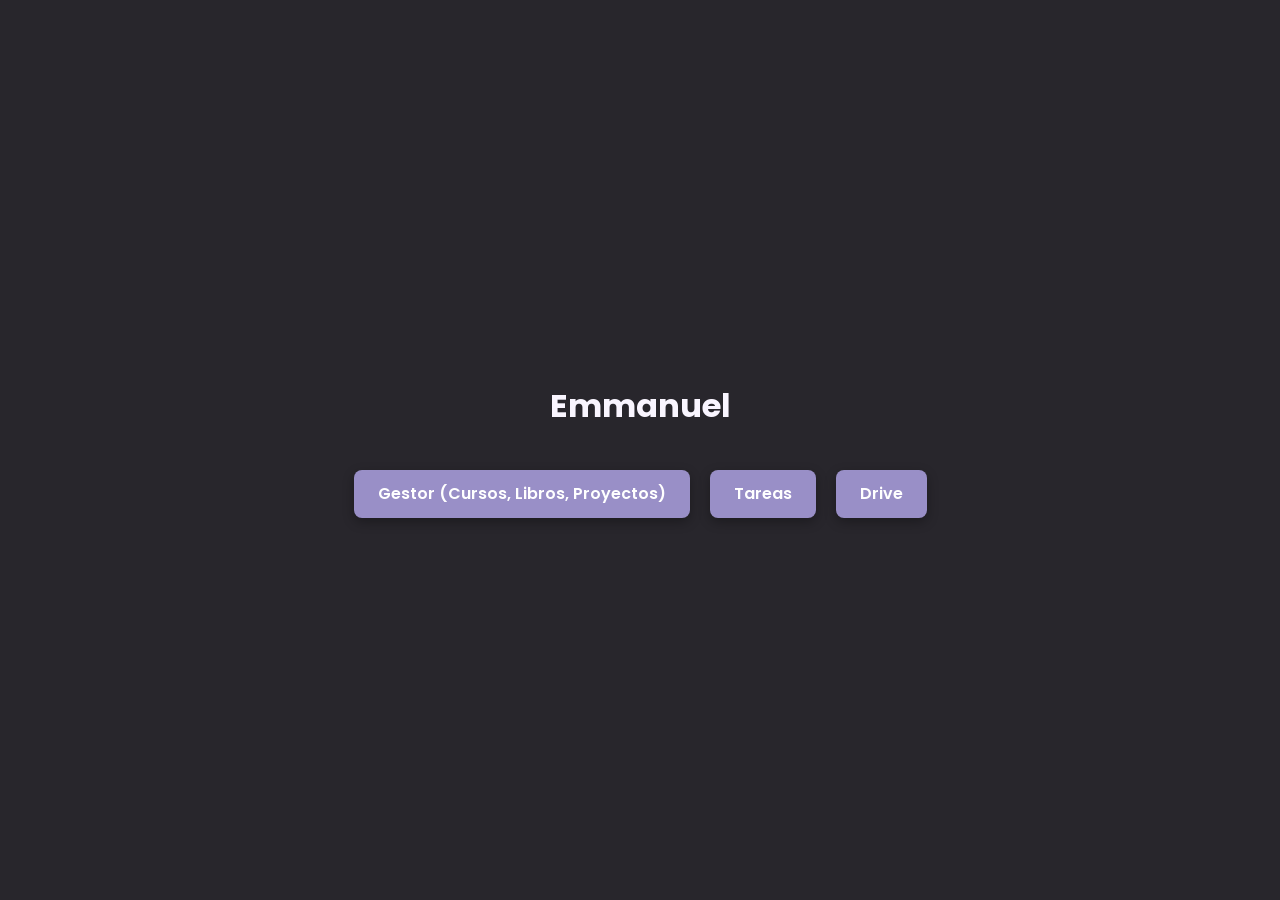
<file: index.html>
<!DOCTYPE html>
<html lang="es">
<head>
    <meta charset="UTF-8">
    <meta name="viewport" content="width=device-width, initial-scale=1.0">
    <title>Emmanuel - Gestor Personal</title>
    <link href="https://fonts.googleapis.com/css2?family=Poppins:wght@400;500;600;700&display=swap" rel="stylesheet">
    <link rel="stylesheet" href="new-styles.css">
    <style>
        body { font-family: 'Poppins', sans-serif; background-color: #28262c; color: #f9f5ff; min-height: 100vh; display: flex; flex-direction: column; align-items: center; justify-content: center; gap: 20px; }
        h1 { margin-bottom: 20px; }
        .links { display: flex; gap: 20px; flex-wrap: wrap; justify-content: center; }
        .link { background: #998fc7; color: white; padding: 12px 24px; border-radius: 8px; text-decoration: none; font-weight: 600; box-shadow: 0 4px 12px rgba(0,0,0,0.3); transition: all 0.2s ease; }
        .link:hover { background: #d4c2fc; transform: translateY(-2px); }
    </style>
</head>
<body>
    <h1>Emmanuel</h1>
    <div class="links">
        <a href="gestor/gestor.html" class="link">Gestor (Cursos, Libros, Proyectos)</a>
        <a href="tareas/tareas.html" class="link">Tareas</a>
        <a href="drive/drive.html" class="link">Drive</a>
    </div>
</body>
</html>
</file>
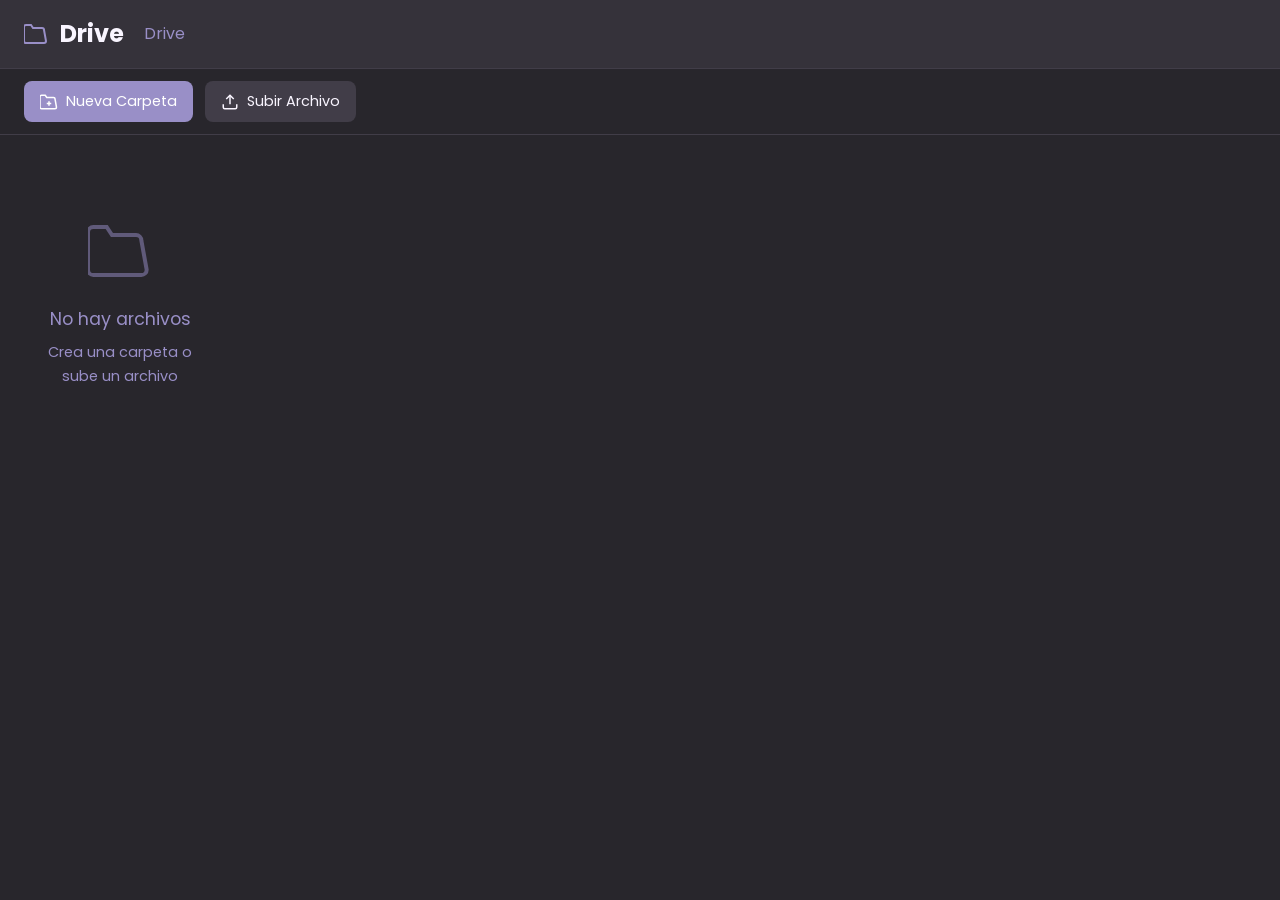
<file: drive.html>
<!DOCTYPE html>
<html lang="es">
<head>
    <meta charset="UTF-8">
    <meta name="viewport" content="width=device-width, initial-scale=1.0">
    <title>Drive - Mis Archivos</title>
    <link href="https://fonts.googleapis.com/css2?family=Poppins:wght@400;500;600;700&display=swap" rel="stylesheet">
    <link rel="stylesheet" href="new-styles.css">
    <style>
        body { font-family: 'Poppins', sans-serif; background-color: #28262c; color: #f9f5ff; min-height: 100vh; margin: 0; }
        
        .drive-header {
            background: #35323a;
            padding: 16px 24px;
            display: flex;
            align-items: center;
            gap: 20px;
            border-bottom: 1px solid #413d48;
        }
        
        .drive-header h1 {
            font-size: 1.5rem;
            margin: 0;
            display: flex;
            align-items: center;
            gap: 12px;
        }
        
        .drive-header h1 svg { color: #998fc7; }
        
        .breadcrumb {
            display: flex;
            align-items: center;
            gap: 8px;
            color: #998fc7;
        }
        
        .breadcrumb span { cursor: pointer; }
        .breadcrumb span:hover { color: #d4c2fc; }
        
        .drive-toolbar {
            padding: 12px 24px;
            display: flex;
            gap: 12px;
            border-bottom: 1px solid #413d48;
        }
        
        .drive-btn {
            background: #413d48;
            border: none;
            color: #f9f5ff;
            padding: 10px 16px;
            border-radius: 8px;
            cursor: pointer;
            font-family: inherit;
            font-size: 0.9rem;
            display: flex;
            align-items: center;
            gap: 8px;
            transition: all 0.2s ease;
        }
        
        .drive-btn:hover { background: #998fc7; }
        
        .drive-btn.primary {
            background: #998fc7;
            color: white;
        }
        
        .drive-btn.primary:hover { background: #d4c2fc; }
        
        .file-grid {
            display: grid;
            grid-template-columns: repeat(auto-fill, minmax(180px, 1fr));
            gap: 16px;
            padding: 24px;
        }
        
        .file-item {
            background: #35323a;
            border-radius: 12px;
            padding: 20px;
            text-align: center;
            cursor: pointer;
            transition: all 0.2s ease;
            border: 1px solid transparent;
        }
        
        .file-item:hover {
            border-color: #998fc7;
            transform: translateY(-2px);
        }
        
        .file-item.folder { background: #413d48; }
        
        .file-icon {
            width: 48px;
            height: 48px;
            margin: 0 auto 12px;
        }
        
        .file-icon svg {
            width: 100%;
            height: 100%;
            color: #998fc7;
        }
        
        .file-icon.folder svg { color: #d4c2fc; }
        
        .file-name {
            font-size: 0.9rem;
            word-break: break-word;
        }
        
        .file-meta {
            font-size: 0.75rem;
            color: #998fc7;
            margin-top: 4px;
        }
        
        .context-menu {
            position: fixed;
            background: #35323a;
            border: 1px solid #413d48;
            border-radius: 8px;
            padding: 8px 0;
            min-width: 160px;
            box-shadow: 0 4px 20px rgba(0,0,0,0.5);
            z-index: 1000;
            display: none;
        }
        
        .context-menu.show { display: block; }
        
        .context-menu-item {
            padding: 10px 16px;
            cursor: pointer;
            display: flex;
            align-items: center;
            gap: 10px;
        }
        
        .context-menu-item:hover { background: #413d48; }
        
        .modal {
            position: fixed;
            top: 0;
            left: 0;
            width: 100%;
            height: 100%;
            background: rgba(0,0,0,0.7);
            display: flex;
            align-items: center;
            justify-content: center;
            z-index: 2000;
            display: none;
        }
        
        .modal.show { display: flex; }
        
        .modal-content {
            background: #35323a;
            padding: 24px;
            border-radius: 12px;
            width: 100%;
            max-width: 400px;
        }
        
        .modal h2 { margin-top: 0; }
        
        .modal input {
            width: 100%;
            padding: 12px;
            background: #413d48;
            border: 1px solid #413d48;
            border-radius: 8px;
            color: #f9f5ff;
            font-size: 1rem;
            margin-bottom: 16px;
            font-family: inherit;
        }
        
        .modal input:focus {
            outline: none;
            border-color: #998fc7;
        }
        
        .modal-buttons {
            display: flex;
            gap: 12px;
            justify-content: flex-end;
        }
        
        .empty-drive {
            text-align: center;
            padding: 60px 20px;
            color: #998fc7;
        }
        
        .empty-drive svg {
            width: 64px;
            height: 64px;
            margin-bottom: 16px;
            opacity: 0.5;
        }
        
        .empty-drive p { font-size: 1.1rem; margin-bottom: 8px; }
        .empty-drive span { font-size: 0.9rem; }
    </style>
</head>
<body>
    <div class="drive-header">
        <h1>
            <svg width="24" height="24" viewBox="0 0 24 24" fill="none" stroke="currentColor" stroke-width="2">
                <path d="M22 19a2 2 0 0 1-2 2H2a2 2 0 0 1-2-2V5a2 2 0 0 1 2-2h5l2 3h9a2 2 0 0 1 2 2z"></path>
            </svg>
            Drive
        </h1>
        <div class="breadcrumb" id="breadcrumb"></div>
    </div>
    
    <div class="drive-toolbar">
        <button class="drive-btn primary" onclick="Drive.showNewFolderModal()">
            <svg width="18" height="18" viewBox="0 0 24 24" fill="none" stroke="currentColor" stroke-width="2">
                <path d="M22 19a2 2 0 0 1-2 2H2a2 2 0 0 1-2-2V5a2 2 0 0 1 2-2h5l2 3h9a2 2 0 0 1 2 2z"></path>
                <line x1="12" y1="11" x2="12" y2="17"></line>
                <line x1="9" y1="14" x2="15" y2="14"></line>
            </svg>
            Nueva Carpeta
        </button>
        <button class="drive-btn" onclick="Drive.uploadFile()">
            <svg width="18" height="18" viewBox="0 0 24 24" fill="none" stroke="currentColor" stroke-width="2">
                <path d="M21 15v4a2 2 0 0 1-2 2H5a2 2 0 0 1-2-2v-4"></path>
                <polyline points="17 8 12 3 7 8"></polyline>
                <line x1="12" y1="3" x2="12" y2="15"></line>
            </svg>
            Subir Archivo
        </button>
    </div>
    
    <div class="file-grid" id="file-grid"></div>
    
    <div class="context-menu" id="context-menu">
        <div class="context-menu-item" onclick="Drive.openFile()">
            <svg width="16" height="16" viewBox="0 0 24 24" fill="none" stroke="currentColor" stroke-width="2">
                <path d="M22 19a2 2 0 0 1-2 2H2a2 2 0 0 1-2-2V5a2 2 0 0 1 2-2h5l2 3h9a2 2 0 0 1 2 2z"></path>
            </svg>
            Abrir
        </div>
        <div class="context-menu-item" onclick="Drive.renameFile()">
            <svg width="16" height="16" viewBox="0 0 24 24" fill="none" stroke="currentColor" stroke-width="2">
                <path d="M11 4H4a2 2 0 0 0-2 2v14a2 2 0 0 0 2 2h14a2 2 0 0 0 2-2v-7"></path>
                <path d="M18.5 2.5a2.121 2.121 0 0 1 3 3L12 15l-4 1 1-4 9.5-9.5z"></path>
            </svg>
            Renombrar
        </div>
        <div class="context-menu-item" onclick="Drive.deleteFile()">
            <svg width="16" height="16" viewBox="0 0 24 24" fill="none" stroke="currentColor" stroke-width="2">
                <polyline points="3 6 5 6 21 6"></polyline>
                <path d="M19 6v14a2 2 0 0 1-2 2H7a2 2 0 0 1-2-2V6m3 0V4a2 2 0 0 1 2-2h4a2 2 0 0 1 2 2v2"></path>
            </svg>
            Eliminar
        </div>
    </div>
    
    <div class="modal" id="folder-modal">
        <div class="modal-content">
            <h2>Nueva Carpeta</h2>
            <input type="text" id="folder-name-input" placeholder="Nombre de la carpeta">
            <div class="modal-buttons">
                <button class="drive-btn" onclick="Drive.hideModal()">Cancelar</button>
                <button class="drive-btn primary" onclick="Drive.createFolder()">Crear</button>
            </div>
        </div>
    </div>
    
    <div class="modal" id="rename-modal">
        <div class="modal-content">
            <h2>Renombrar</h2>
            <input type="text" id="rename-input" placeholder="Nuevo nombre">
            <div class="modal-buttons">
                <button class="drive-btn" onclick="Drive.hideModal()">Cancelar</button>
                <button class="drive-btn primary" onclick="Drive.saveRename()">Guardar</button>
            </div>
        </div>
    </div>
    
    <input type="file" id="file-input" style="display: none;">

    <script src="drive.js"></script>
</body>
</html>
</file>
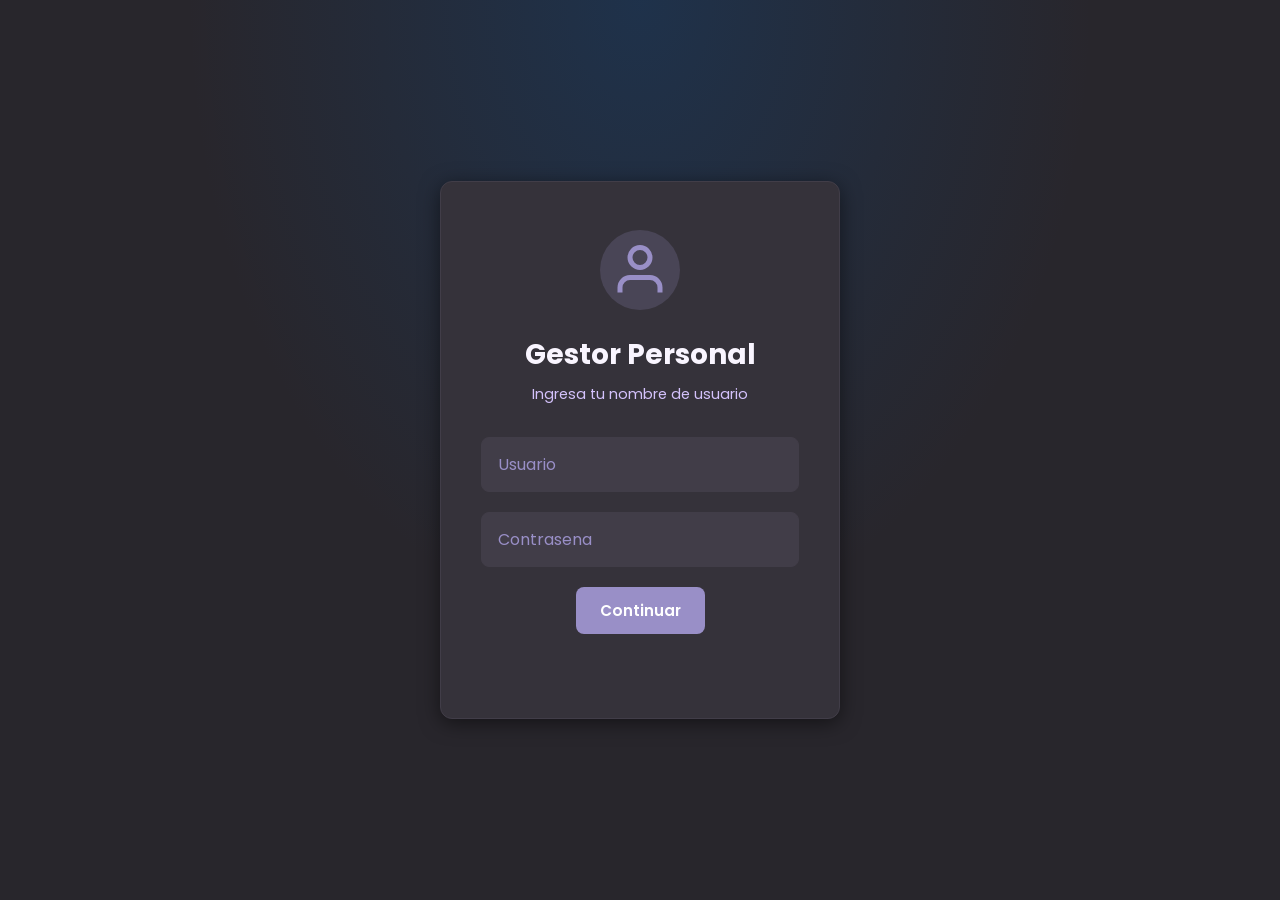
<file: gestor.html>
<!DOCTYPE html>
<html lang="es">
<head>
    <meta charset="UTF-8">
    <meta name="viewport" content="width=device-width, initial-scale=1.0">
    <title>Gestor Personal</title>
    <link rel="preconnect" href="https://fonts.googleapis.com">
    <link rel="preconnect" href="https://fonts.gstatic.com" crossorigin>
    <link href="https://fonts.googleapis.com/css2?family=Poppins:wght@400;500;600;700&display=swap" rel="stylesheet">
    <link rel="stylesheet" href="new-styles.css">
</head>
<body>
    <div id="app">
        <div id="login-view" class="view">
            <div class="login-container">
                <div class="logo">
                    <svg width="60" height="60" viewBox="0 0 24 24" fill="none" stroke="currentColor" stroke-width="2">
                        <path d="M20 21v-2a4 4 0 0 0-4-4H8a4 4 0 0 0-4 4v2"></path>
                        <circle cx="12" cy="7" r="4"></circle>
                    </svg>
                </div>
                <h1>Gestor Personal</h1>
                <p class="subtitle" id="login-subtitle">Ingresa tu nombre de usuario</p>
                <form id="login-form">
                    <div class="input-group">
                        <input type="text" id="username" placeholder="Usuario" required autocomplete="off">
                    </div>
                    <div class="input-group">
                        <input type="password" id="password" placeholder="Contrasena" required autocomplete="off">
                    </div>
                    <button type="submit" class="btn btn-primary" id="login-btn">Continuar</button>
                </form>
                <p class="error" id="login-error"></p>
            </div>
        </div>

        <div id="main-view" class="view hidden">
            <nav class="navbar">
                <div class="nav-brand">
                    <span class="user-greeting" id="user-greeting"></span>
                </div>
                <div class="nav-tabs">
                    <button class="nav-tab active" data-module="courses">
                        <svg width="18" height="18" viewBox="0 0 24 24" fill="none" stroke="currentColor" stroke-width="2">
                            <path d="M22 10v6M2 10l10-5 10 5-10 5z"></path>
                            <path d="M6 12v5c3 3 9 3 12 0v-5"></path>
                        </svg>
                        Cursos
                    </button>
                    <button class="nav-tab" data-module="books">
                        <svg width="18" height="18" viewBox="0 0 24 24" fill="none" stroke="currentColor" stroke-width="2">
                            <path d="M4 19.5A2.5 2.5 0 0 1 6.5 17H20"></path>
                            <path d="M6.5 2H20v20H6.5A2.5 2.5 0 0 1 4 19.5v-15A2.5 2.5 0 0 1 6.5 2z"></path>
                        </svg>
                        Libros
                    </button>
                    <button class="nav-tab" data-module="projects">
                        <svg width="18" height="18" viewBox="0 0 24 24" fill="none" stroke="currentColor" stroke-width="2">
                            <path d="M22 19a2 2 0 0 1-2 2H2a2 2 0 0 1-2-2V5a2 2 0 0 1 2-2h5l2 3h9a2 2 0 0 1 2 2z"></path>
                        </svg>
                        Proyectos
                    </button>
                </div>
                <button class="btn-logout" id="logout-btn" title="Cerrar sesion">
                    <svg width="18" height="18" viewBox="0 0 24 24" fill="none" stroke="currentColor" stroke-width="2">
                        <path d="M9 21H5a2 2 0 0 1-2-2V5a2 2 0 0 1 2-2h4"></path>
                        <polyline points="16 17 21 12 16 7"></polyline>
                        <line x1="21" y1="12" x2="9" y2="12"></line>
                    </svg>
                </button>
            </nav>

            <main class="content">
                <div id="courses-module" class="module active">
                    <div class="module-header">
                        <h2>Cursos</h2>
                    </div>
                    <form class="add-form" id="course-form">
                        <input type="text" id="course-name" placeholder="Nombre del curso" required>
                        <input type="text" id="course-author" placeholder="Autor/Plataforma" required>
                        <input type="url" id="course-url" placeholder="URL del curso">
                        <div class="rating-input" id="course-rating">
                            <span class="rating-label">Calificacion:</span>
                            <div class="stars-input" data-rating="0">
                                <span data-value="1">★</span>
                                <span data-value="2">★</span>
                                <span data-value="3">★</span>
                                <span data-value="4">★</span>
                                <span data-value="5">★</span>
                            </div>
                        </div>
                        <button type="submit" class="btn btn-primary">Agregar</button>
                    </form>
                    <div class="list cards" id="course-list"></div>
                </div>

                <div id="books-module" class="module hidden">
                    <div class="module-header">
                        <h2>Libros</h2>
                    </div>
                    <form class="add-form" id="book-form">
                        <input type="text" id="book-title" placeholder="Titulo del libro" required>
                        <input type="text" id="book-author" placeholder="Autor" required>
                        <input type="url" id="book-url" placeholder="URL del libro">
                        <div class="rating-input" id="book-rating">
                            <span class="rating-label">Calificacion:</span>
                            <div class="stars-input" data-rating="0">
                                <span data-value="1">★</span>
                                <span data-value="2">★</span>
                                <span data-value="3">★</span>
                                <span data-value="4">★</span>
                                <span data-value="5">★</span>
                            </div>
                        </div>
                        <button type="submit" class="btn btn-primary">Agregar</button>
                    </form>
                    <div class="list cards" id="book-list"></div>
                </div>

                <div id="projects-module" class="module hidden">
                    <div class="module-header">
                        <h2>Proyectos</h2>
                    </div>
                    <form class="add-form" id="project-form">
                        <input type="text" id="project-name" placeholder="Nombre del proyecto" required>
                        <input type="text" id="project-desc" placeholder="Descripcion">
                        <input type="url" id="project-url" placeholder="URL del proyecto">
                        <div class="rating-input" id="project-rating">
                            <span class="rating-label">Importancia:</span>
                            <div class="stars-input" data-rating="0">
                                <span data-value="1">★</span>
                                <span data-value="2">★</span>
                                <span data-value="3">★</span>
                                <span data-value="4">★</span>
                                <span data-value="5">★</span>
                            </div>
                        </div>
                        <button type="submit" class="btn btn-primary">Agregar</button>
                    </form>
                    <div class="list cards" id="project-list"></div>
                </div>
            </main>
        </div>
    </div>

    <script src="app.js"></script>
</body>
</html>
</file>
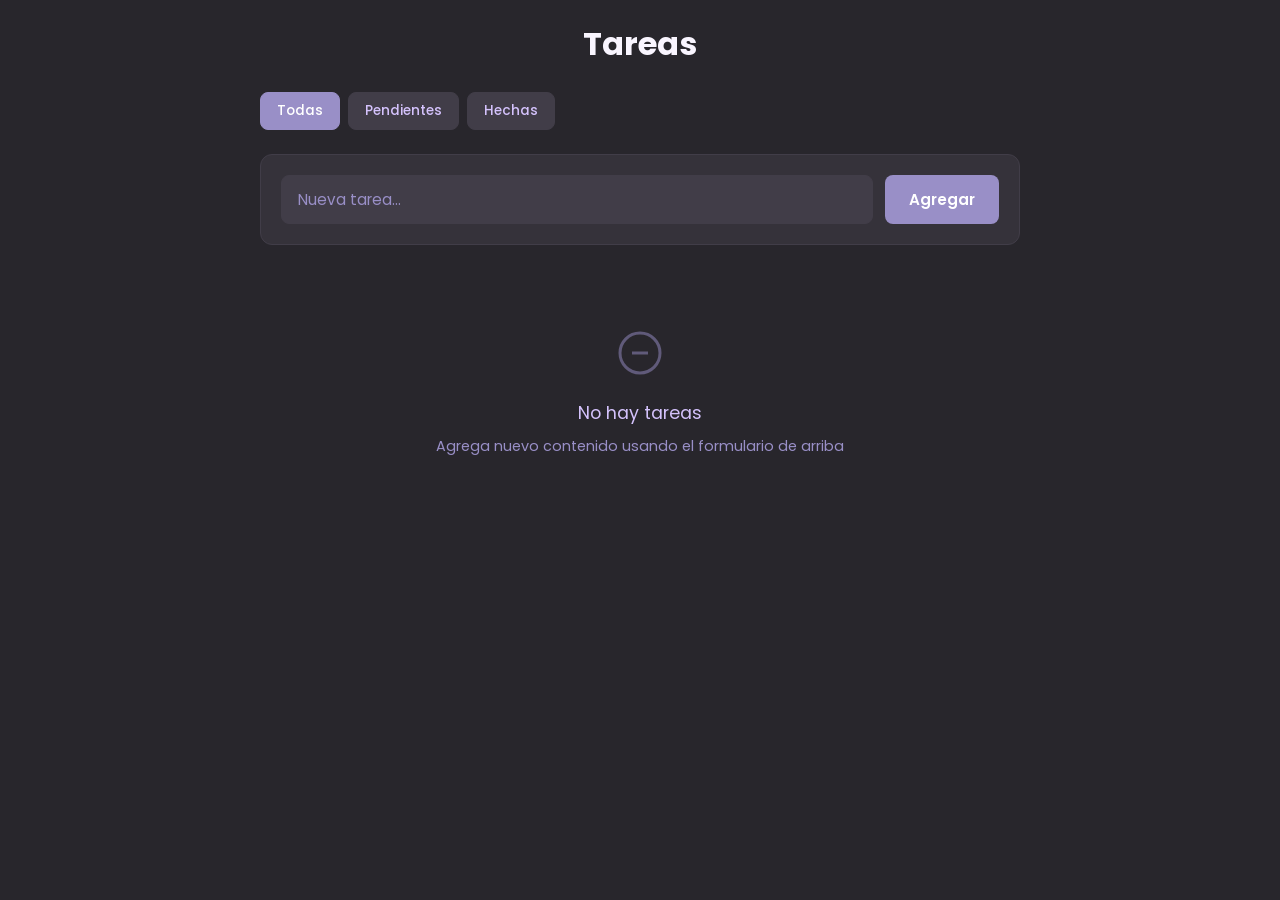
<file: tareas.html>
<!DOCTYPE html>
<html lang="es">
<head>
    <meta charset="UTF-8">
    <meta name="viewport" content="width=device-width, initial-scale=1.0">
    <title>Tareas - ToDo</title>
    <link rel="preconnect" href="https://fonts.googleapis.com">
    <link rel="preconnect" href="https://fonts.gstatic.com" crossorigin>
    <link href="https://fonts.googleapis.com/css2?family=Poppins:wght@400;500;600;700&display=swap" rel="stylesheet">
    <link rel="stylesheet" href="new-styles.css">
    <style>
        #app { padding: 20px; max-width: 800px; margin: 0 auto; }
        h1 { text-align: center; margin-bottom: 24px; }
    </style>
</head>
<body>
    <div id="app">
        <h1>Tareas</h1>
        
        <div class="module-header">
            <div class="filters">
                <button class="filter-btn active" data-filter="all">Todas</button>
                <button class="filter-btn" data-filter="pending">Pendientes</button>
                <button class="filter-btn" data-filter="completed">Hechas</button>
            </div>
        </div>
        
        <form class="add-form" id="task-form">
            <input type="text" id="task-input" placeholder="Nueva tarea..." required>
            <button type="submit" class="btn btn-primary">Agregar</button>
        </form>
        
        <div class="list" id="task-list"></div>
    </div>

    <script src="tasks.js"></script>
</body>
</html>
</file>
<file: new-styles.css>
/**
 * new-styles.css - Hoja de estilos principal
 * 
 * Paleta de colores (CSS Custom Properties):
 * - shadow-grey: Fondo principal (#28262c)
 * - soft-periwinkle: Acento principal (#998fc7)
 * - periwinkle: Highlights/hover (#d4c2fc)
 * - lavender-mist: Texto principal (#f9f5ff)
 * - true-cobalt: Color de destaque (#14248a)
 * 
 * Estructura:
 * 1. Variables CSS (Custom Properties)
 * 2. Reset y estilos base
 * 3. Vistas (login, main)
 * 4. Componentes (navbar, tabs, botones)
 * 5. Formularios
 * 6. Listas (tareas, cards)
 * 7. Estados (vacío, completado)
 * 8. Responsive (media queries)
 */

/* ============================================
   1. VARIABLES CSS (Custom Properties)
   ============================================ */

:root {
    /* Colores de la paleta */
    --shadow-grey: #28262c;
    --soft-periwinkle: #998fc7;
    --periwinkle: #d4c2fc;
    --lavender-mist: #f9f5ff;
    --true-cobalt: #14248a;

    /* Alias para uso en componentes */
    --bg-primary: #28262c;      /* Fondo principal de la página */
    --bg-secondary: #35323a;   /* Fondo de tarjetas/containers */
    --bg-tertiary: #413d48;     /* Fondo de elementos hover */
    --bg-input: #413d48;        /* Fondo de inputs */
    
    --text-primary: #f9f5ff;   /* Texto principal */
    --text-secondary: #d4c2fc;  /* Texto secundario */
    --text-muted: #998fc7;      /* Texto muted/placeholder */
    
    --accent: #998fc7;          /* Color de acento principal */
    --accent-hover: #d4c2fc;    /* Color hover del acento */
    --accent-subtle: rgba(153, 143, 199, 0.2);  /* Fondo sutil de acento */
    
    --success: #d4c2fc;        /* Color de éxito (completado) */
    --success-subtle: rgba(212, 194, 252, 0.2);
    
    --danger: #d4c2fc;         /* Color de peligro/eliminar */
    --danger-subtle: rgba(212, 194, 252, 0.2);
    
    --star-filled: #d4c2fc;     /* Estrella llena */
    --star-empty: #413d48;     /* Estrella vacía */
    --border: #413d48;         /* Color de bordes */
    
    --radius: 12px;            /* Radio de bordes grande */
    --radius-sm: 8px;          /* Radio de bordes pequeño */
    --shadow: 0 4px 20px rgba(0, 0, 0, 0.5);  /* Sombra */
    --transition: all 0.2s ease; /* Transición por defecto */
}

/* ============================================
   2. RESET Y ESTILOS BASE
   ============================================ */

* {
    margin: 0;
    padding: 0;
    box-sizing: border-box;
}

body {
    font-family: 'Poppins', sans-serif;
    background-color: var(--bg-primary);
    color: var(--text-primary);
    min-height: 100vh;
    line-height: 1.5;
}

/* Clase utilitaria para ocultar elementos */
.hidden {
    display: none !important;
}

/* ============================================
   3. VISTAS
   ============================================ */

/* Vista de login - pantalla completa */
#login-view {
    min-height: 100vh;
    display: flex;
    align-items: center;
    justify-content: center;
    padding: 20px;
    background: 
        radial-gradient(ellipse at top, rgba(9, 77, 146, 0.3) 0%, transparent 50%),
        var(--bg-primary);
}

/* Contenedor del formulario de login */
.login-container {
    background: var(--bg-secondary);
    padding: 48px 40px;
    border-radius: var(--radius);
    box-shadow: var(--shadow);
    width: 100%;
    max-width: 400px;
    text-align: center;
    border: 1px solid var(--border);
}

/* Logo/icono del login */
.logo {
    width: 80px;
    height: 80px;
    margin: 0 auto 24px;
    background: var(--accent-subtle);
    border-radius: 50%;
    display: flex;
    align-items: center;
    justify-content: center;
    color: var(--accent);
}

/* Título del login */
.login-container h1 {
    font-size: 1.75rem;
    font-weight: 700;
    margin-bottom: 8px;
    color: var(--text-primary);
}

/* Subtítulo del login */
.subtitle {
    color: var(--text-secondary);
    font-size: 0.9rem;
    margin-bottom: 32px;
}

/* ============================================
   4. COMPONENTES
   ============================================ */

/* Grupo de input */
.input-group {
    margin-bottom: 20px;
}

/* Estilos de inputs */
.input-group input {
    width: 100%;
    padding: 14px 16px;
    background: var(--bg-input);
    border: 1px solid var(--border);
    border-radius: var(--radius-sm);
    color: var(--text-primary);
    font-size: 1rem;
    font-family: inherit;
    transition: var(--transition);
}

/* Focus de inputs */
.input-group input:focus {
    outline: none;
    border-color: var(--accent);
    box-shadow: 0 0 0 3px var(--accent-subtle);
}

/* Placeholder de inputs */
.input-group input::placeholder {
    color: var(--text-muted);
}

/* Estilos base para botones */
.btn {
    padding: 12px 24px;
    border: none;
    border-radius: var(--radius-sm);
    font-size: 0.95rem;
    font-weight: 600;
    font-family: inherit;
    cursor: pointer;
    transition: var(--transition);
    display: inline-flex;
    align-items: center;
    justify-content: center;
    gap: 8px;
}

/* Botón primario */
.btn-primary {
    background: var(--accent);
    color: white;
}

.btn-primary:hover {
    background: var(--accent-hover);
    transform: translateY(-1px);
}

.btn-primary:active {
    transform: translateY(0);
}

/* Botón de peligro (eliminar) */
.btn-danger {
    background: var(--danger-subtle);
    color: var(--danger);
    padding: 8px 12px;
}

.btn-danger:hover {
    background: var(--danger);
    color: white;
}

/* Mensaje de error */
.error {
    color: var(--danger);
    font-size: 0.85rem;
    margin-top: 16px;
    min-height: 20px;
}

/* Vista principal */
#main-view {
    min-height: 100vh;
    display: flex;
    flex-direction: column;
}

/* Barra de navegación */
.navbar {
    background: var(--bg-secondary);
    border-bottom: 1px solid var(--border);
    padding: 16px 24px;
    display: flex;
    align-items: center;
    justify-content: space-between;
    position: sticky;
    top: 0;
    z-index: 100;
}

/* Marca/título del navbar */
.nav-brand {
    display: flex;
    align-items: center;
    gap: 12px;
}

/* Saludo al usuario */
.user-greeting {
    font-weight: 600;
    color: var(--text-primary);
    font-size: 1.1rem;
}

/* Contenedor de tabs de navegación */
.nav-tabs {
    display: flex;
    gap: 8px;
}

/* Tab de navegación */
.nav-tab {
    background: transparent;
    border: 1px solid transparent;
    color: var(--text-secondary);
    padding: 10px 20px;
    border-radius: var(--radius-sm);
    font-size: 0.9rem;
    font-weight: 500;
    font-family: inherit;
    cursor: pointer;
    transition: var(--transition);
    display: flex;
    align-items: center;
    gap: 8px;
}

.nav-tab:hover {
    background: var(--bg-tertiary);
    color: var(--text-primary);
}

/* Tab activo */
.nav-tab.active {
    background: var(--accent-subtle);
    color: var(--accent);
    border-color: var(--accent);
}

/* Botón de logout */
.btn-logout {
    background: transparent;
    border: 1px solid var(--border);
    color: var(--text-secondary);
    padding: 10px;
    border-radius: var(--radius-sm);
    cursor: pointer;
    transition: var(--transition);
}

.btn-logout:hover {
    background: var(--danger-subtle);
    color: var(--danger);
    border-color: var(--danger);
}

/* Contenido principal */
.content {
    flex: 1;
    padding: 32px 24px;
    max-width: 1200px;
    margin: 0 auto;
    width: 100%;
}

/* Módulo (sección dentro de content) */
.module {
    animation: fadeIn 0.3s ease;
}

/* Animación fadeIn para módulos */
@keyframes fadeIn {
    from { opacity: 0; transform: translateY(10px); }
    to { opacity: 1; transform: translateY(0); }
}

/* Encabezado de módulo */
.module-header {
    display: flex;
    align-items: center;
    justify-content: space-between;
    margin-bottom: 24px;
    flex-wrap: wrap;
    gap: 16px;
}

.module-header h2 {
    font-size: 1.5rem;
    font-weight: 700;
}

/* ============================================
   5. FILTROS Y FORMULARIOS
   ============================================ */

/* Contenedor de filtros */
.filters {
    display: flex;
    gap: 8px;
}

/* Botón de filtro */
.filter-btn {
    background: var(--bg-tertiary);
    border: 1px solid var(--border);
    color: var(--text-secondary);
    padding: 8px 16px;
    border-radius: var(--radius-sm);
    font-size: 0.85rem;
    font-weight: 500;
    font-family: inherit;
    cursor: pointer;
    transition: var(--transition);
}

.filter-btn:hover {
    background: var(--bg-input);
    color: var(--text-primary);
}

.filter-btn.active {
    background: var(--accent);
    color: white;
    border-color: var(--accent);
}

/* Formulario para agregar elementos */
.add-form {
    display: flex;
    flex-wrap: wrap;
    gap: 12px;
    margin-bottom: 24px;
    padding: 20px;
    background: var(--bg-secondary);
    border-radius: var(--radius);
    border: 1px solid var(--border);
}

/* Inputs en formularios */
.add-form input {
    flex: 1;
    min-width: 150px;
    padding: 12px 16px;
    background: var(--bg-input);
    border: 1px solid var(--border);
    border-radius: var(--radius-sm);
    color: var(--text-primary);
    font-size: 0.95rem;
    font-family: inherit;
    transition: var(--transition);
}

.add-form input:focus {
    outline: none;
    border-color: var(--accent);
}

.add-form input::placeholder {
    color: var(--text-muted);
}

/* Contenedor de rating por estrellas */
.rating-input {
    display: flex;
    align-items: center;
    gap: 12px;
    flex-basis: 100%;
}

.rating-label {
    color: var(--text-secondary);
    font-size: 0.9rem;
    white-space: nowrap;
}

/* Contenedor de estrellas (input) */
.stars-input {
    display: flex;
    gap: 4px;
}

.stars-input span {
    font-size: 1.5rem;
    color: var(--star-empty);
    cursor: pointer;
    transition: var(--transition);
}

.stars-input span:hover,
.stars-input span.active {
    color: var(--star-filled);
    transform: scale(1.1);
}

.add-form .btn {
    flex-shrink: 0;
}

/* ============================================
   6. LISTAS
   ============================================ */

/* Contenedor de lista general */
.list {
    display: flex;
    flex-direction: column;
    gap: 12px;
}

/* Item de tarea */
.task-item {
    display: flex;
    align-items: center;
    gap: 16px;
    padding: 16px 20px;
    background: var(--bg-secondary);
    border-radius: var(--radius);
    border: 1px solid var(--border);
    transition: var(--transition);
}

.task-item:hover {
    border-color: var(--accent);
}

/* Tarea completada */
.task-item.completed {
    opacity: 0.6;
}

.task-item.completed .task-text {
    text-decoration: line-through;
    color: var(--text-muted);
}

/* Checkbox de tarea */
.task-checkbox {
    width: 24px;
    height: 24px;
    border: 2px solid var(--border);
    border-radius: 6px;
    cursor: pointer;
    display: flex;
    align-items: center;
    justify-content: center;
    transition: var(--transition);
    flex-shrink: 0;
}

.task-checkbox:hover {
    border-color: var(--accent);
}

.task-checkbox.checked {
    background: var(--success);
    border-color: var(--success);
    color: white;
}

/* Texto de tarea */
.task-text {
    flex: 1;
    font-size: 0.95rem;
}

/* Lista de cards (cursos, libros, proyectos) */
.list.cards {
    display: grid;
    grid-template-columns: repeat(auto-fill, minmax(300px, 1fr));
    gap: 16px;
}

/* Card individual */
.card-item {
    background: var(--bg-secondary);
    border-radius: var(--radius);
    border: 1px solid var(--border);
    padding: 20px;
    transition: var(--transition);
    display: flex;
    flex-direction: column;
    gap: 12px;
}

.card-item:hover {
    border-color: var(--accent);
    transform: translateY(-2px);
}

/* Encabezado de card */
.card-header {
    display: flex;
    justify-content: space-between;
    align-items: flex-start;
    gap: 12px;
}

/* Título de card */
.card-title {
    font-size: 1.1rem;
    font-weight: 600;
    color: var(--text-primary);
}

/* Info adicional de card */
.card-info {
    color: var(--text-secondary);
    font-size: 0.9rem;
}

.card-info span {
    display: block;
}

.card-meta {
    font-size: 0.8rem;
    color: var(--text-muted);
}

/* Link en card */
.card-link {
    display: inline-flex;
    align-items: center;
    gap: 6px;
    color: var(--accent);
    text-decoration: none;
    font-size: 0.9rem;
    transition: var(--transition);
}

.card-link:hover {
    color: var(--accent-hover);
    text-decoration: underline;
}

/* Estrellas en card */
.card-stars {
    display: flex;
    gap: 2px;
}

.card-stars span {
    color: var(--star-filled);
    font-size: 1rem;
}

.card-stars span.empty {
    color: var(--star-empty);
}

/* Acciones del card */
.card-actions {
    display: flex;
    justify-content: flex-end;
    margin-top: auto;
    padding-top: 12px;
    border-top: 1px solid var(--border);
}

/* ============================================
   7. ESTADOS
   ============================================ */

/* Estado vacío (sin elementos) */
.empty-state {
    text-align: center;
    padding: 60px 20px;
    color: var(--text-muted);
}

.empty-state svg {
    margin-bottom: 16px;
    opacity: 0.5;
}

.empty-state p {
    font-size: 1.1rem;
    color: var(--text-secondary);
    margin-bottom: 8px;
}

.empty-state span {
    font-size: 0.9rem;
}

/* ============================================
   8. RESPONSIVE
   ============================================ */

/* Tablet (max-width: 768px) */
@media (max-width: 768px) {
    .navbar {
        flex-direction: column;
        gap: 16px;
        padding: 16px;
    }
    
    .nav-tabs {
        flex-wrap: wrap;
        justify-content: center;
    }
    
    .module-header {
        flex-direction: column;
        align-items: flex-start;
    }
    
    .add-form {
        flex-direction: column;
    }
    
    .list.cards {
        grid-template-columns: 1fr;
    }
}

/* Móvil (max-width: 480px) */
@media (max-width: 480px) {
    .login-container {
        padding: 32px 24px;
    }
    
    .content {
        padding: 20px 16px;
    }
    
    .nav-tab {
        padding: 8px 12px;
        font-size: 0.8rem;
    }
    
    .nav-tab svg {
        width: 16px;
        height: 16px;
    }
}
</file>
